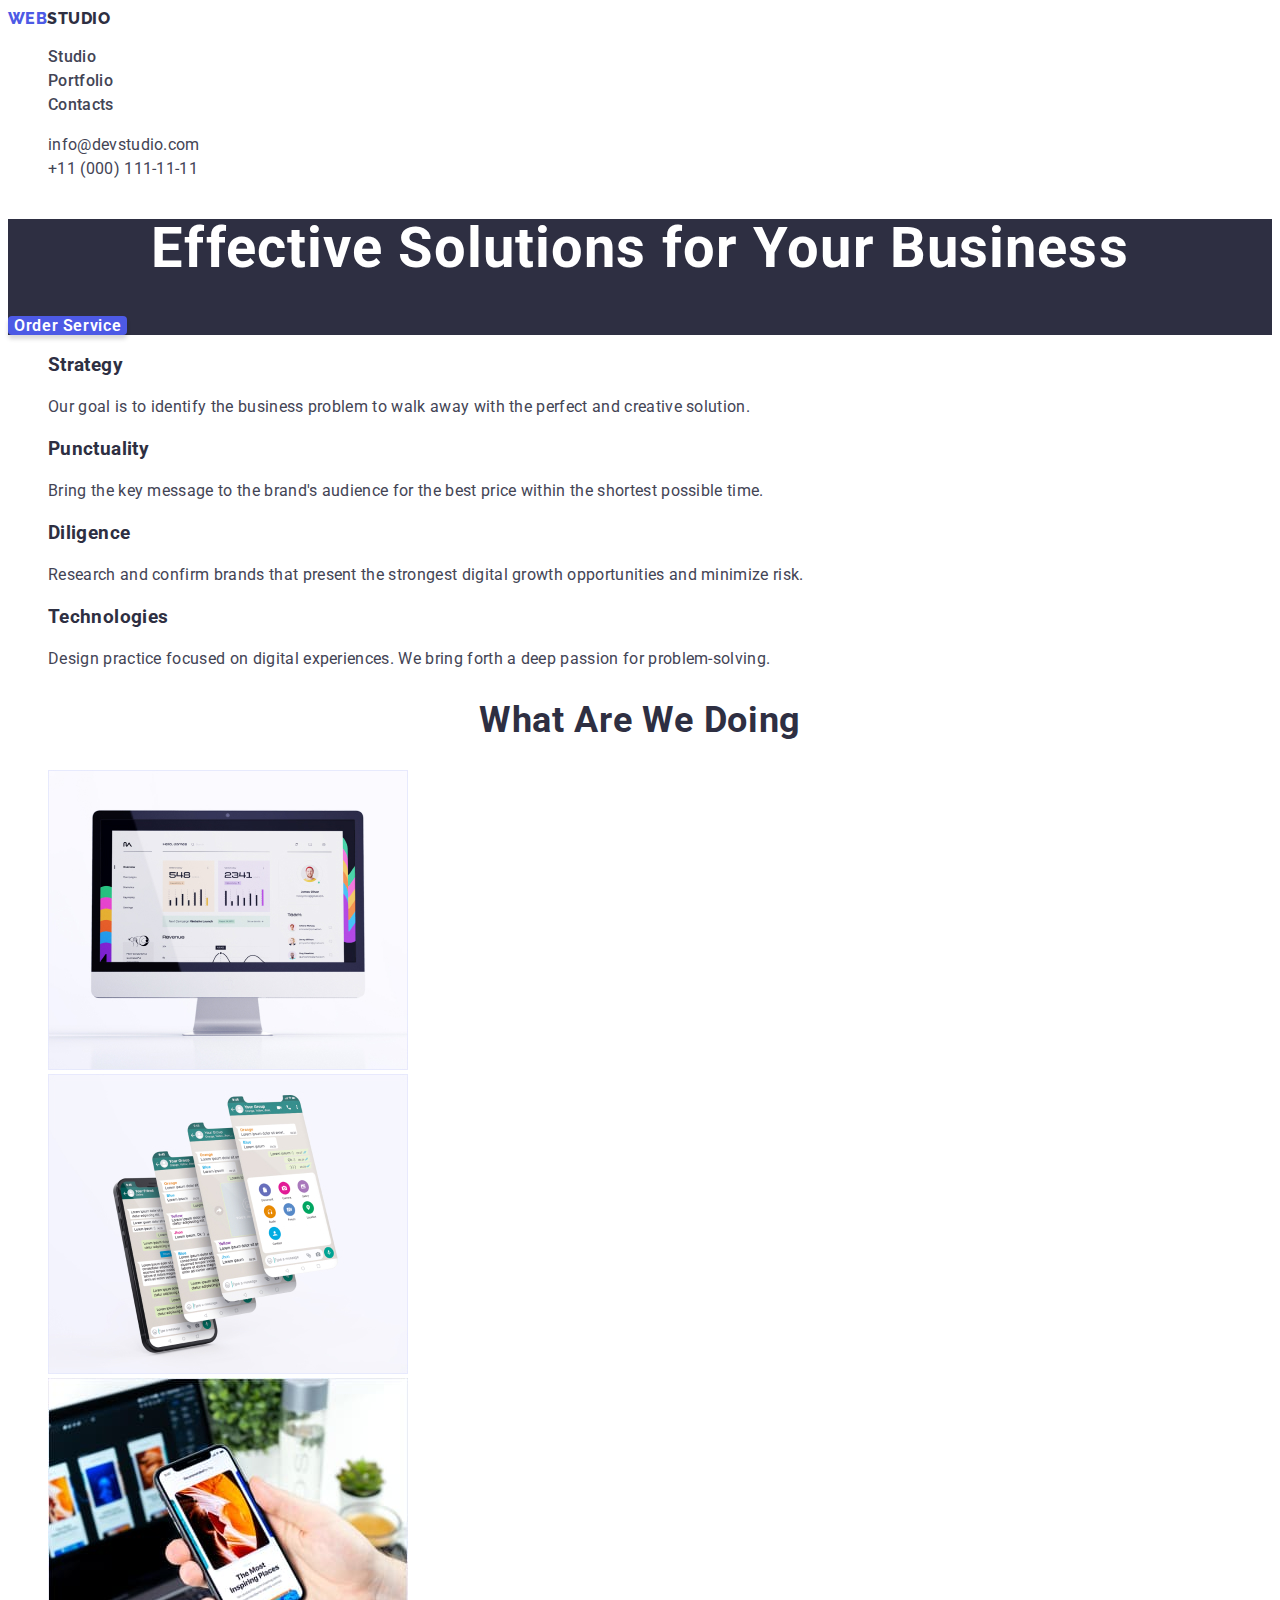
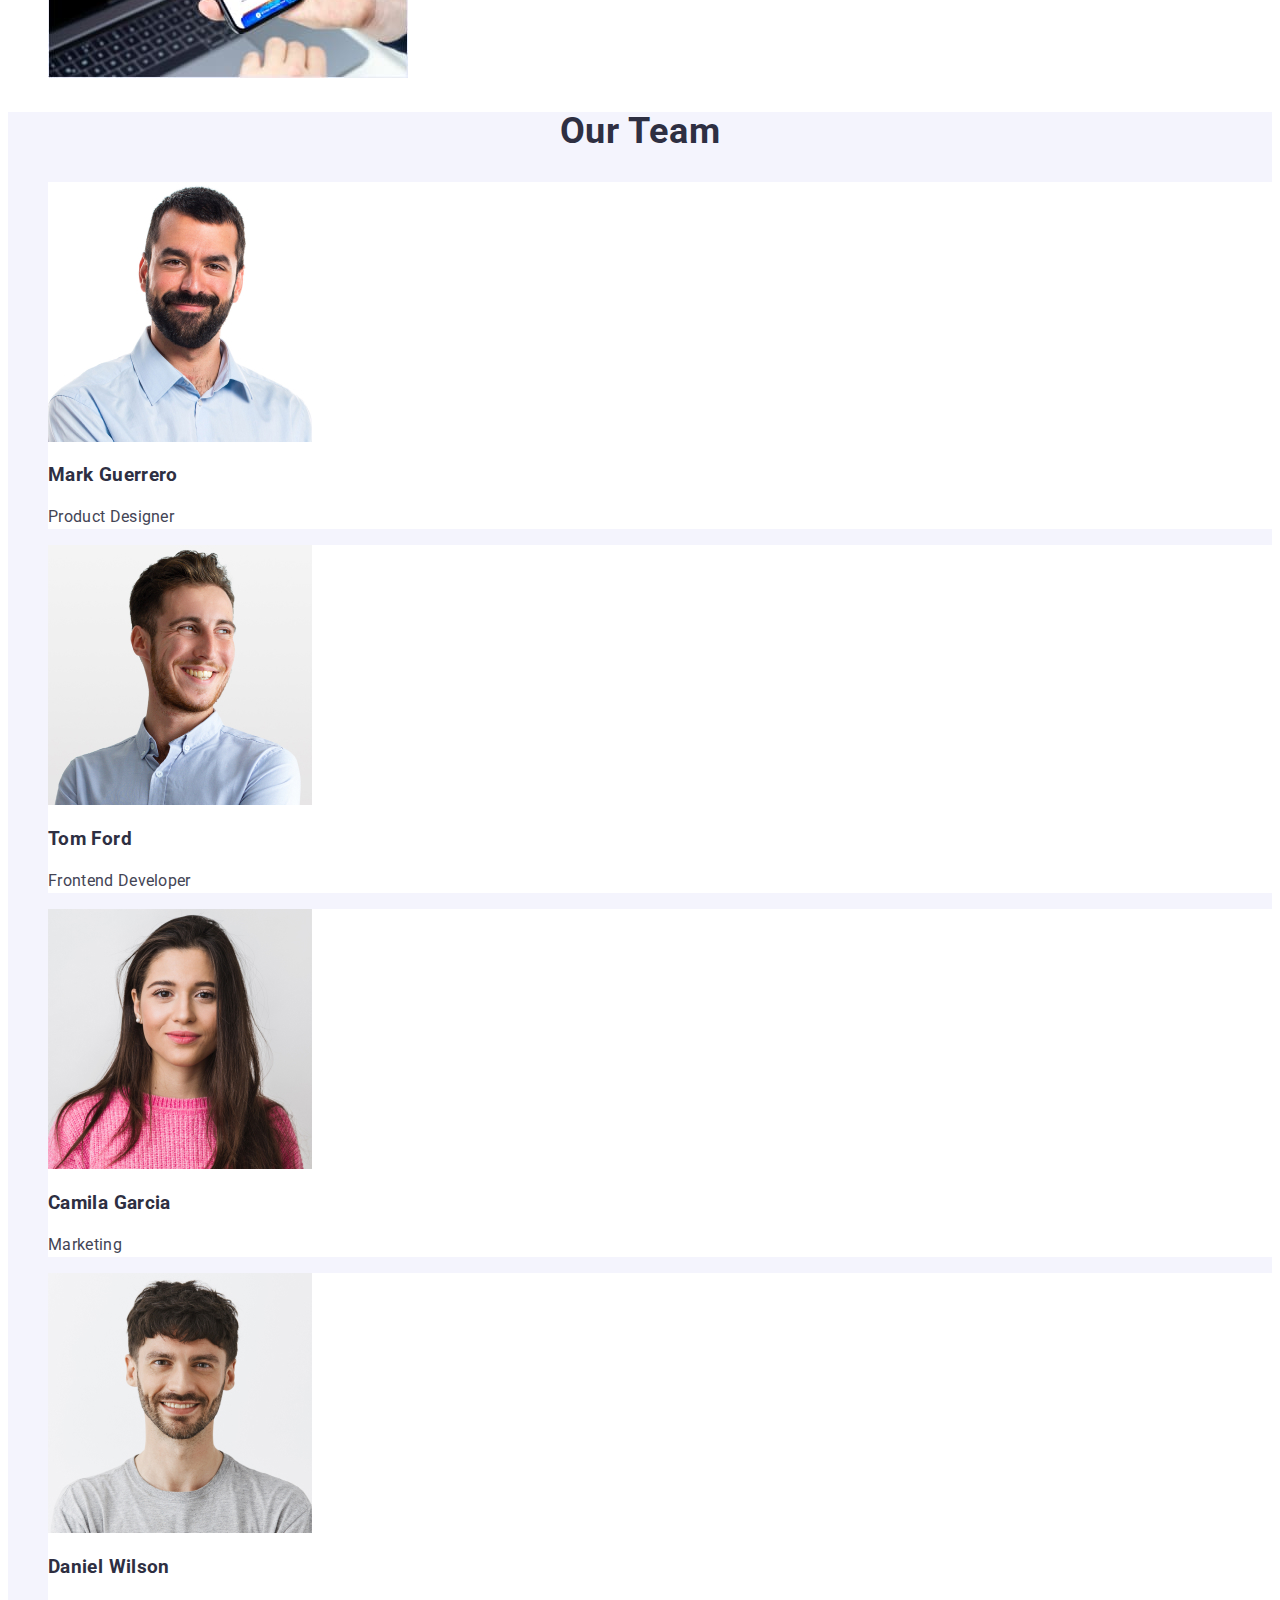
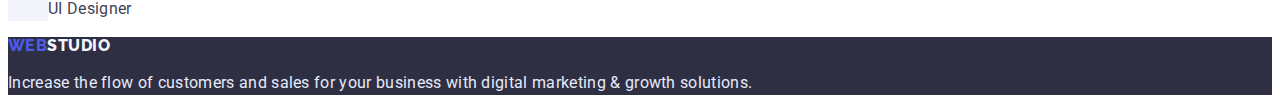
<file: index.html>
<!DOCTYPE html>
<html lang="en">
  <head>
    <meta charset="UTF-8" />
    <meta http-equiv="X-UA-Compatible" content="IE=edge" />
    <meta name="viewport" content="width=device-width, initial-scale=1.0" />
    <link rel="preconnect" href="https://fonts.googleapis.com">
    <link rel="preconnect" href="https://fonts.gstatic.com" crossorigin>
    <link href="https://fonts.googleapis.com/css2?family=Raleway:wght@800&family=Roboto:wght@400;500;700&display=swap" rel="stylesheet">
    <link rel="stylesheet" href="styles/styles.css"> 
    <title>WebStudio</title>
  </head>
  <body class="site-body">
    <header class="header">
      <nav class="header-navigation">
        <a class="header-logo link" href="/"><span class="header-web">WEB</span>STUDIO</a>

        <ul class="header-list list">
          <li class="header-item"><a class="header-link link" href="./index.html">Studio</a></li>
          <li class="header-item"><a class="header-link link" href="./portfolio.html">Portfolio</a></li>
          <li class="header-item"><a class="header-link link" href="">Contacts</a></li>
        </ul>
      </nav>

      <ul class="header-contact list">
        <li class="header-mail"><a class="contact-link link" href="mailto:info@devstudio.com">info@devstudio.com</a></li>
        <li class="header-tel"><a class="contact-link link" href="tel:+11(000)111-11-11">+11 (000) 111-11-11</a></li>
      </ul>
    </header>
    <main>
      <section class="main-section">
        <h1 class="main-title">Effective Solutions for Your Business</h1>
        <button type="button" class="section-btn">Order Service</button>
      </section>

      <section class="merits-section">
        <h2 class="merits-title visually-hidden" >Merits</h2>
        <ul class="merits-list list">
        <li class="merits-item">
          <h3 class="merits-heading">Strategy</h3>
          <p class="merits-paragraph">
            Our goal is to identify the business problem to walk away with the
            perfect and creative solution.
          </p>
        </li>
        <li class="merits-item">
          <h3 class="merits-heading">Punctuality</h3>
          <p class="merits-paragraph">
            Bring the key message to the brand's audience for the best price
            within the shortest possible time.
          </p>
        </li>
        <li class="merits-item">
          <h3 class="merits-heading">Diligence</h3>
          <p class="merits-paragraph">
            Research and confirm brands that present the strongest digital
            growth opportunities and minimize risk.
          </p>
        </li>
        <li class="merits-item">
          <h3 class="merits-heading">Technologies</h3>
          <p class="merits-paragraph">
            Design practice focused on digital experiences. We bring forth a
            deep passion for problem-solving.
          </p>
        </li>
      </ul>
      </section>

      <section class="services-section">
        <h2 class="services-title">What Are We Doing</h2>
        <ul class="services-list list">
          <li class="services-item">
            <img class="serices-img"
              src="./images/desktop.jpg"
              alt="desktop"
              width="360"
              height="300"
            />
          </li>
          <li class="services-item">
            <img class="serices-img"
            src="./images/scrolling.jpg" 
            alt="scrolling" 
            width="360" 
            height="300"/>
            
          </li>
          <li class="services-item">
            <img class="serices-img"
              src="./images/phone.jpg"
              alt="phone"
              width="360"
              height="300"
            />
          </li>
        </ul>
      </section>

      <section class="team-section">
        <h2 class="team-title">Our Team</h2>
        <ul class="team-list list">
          <li class="team-item">
            <img class="team-img"
            src="./images/mark.jpg" 
            alt="Photo Mark" 
            width="264" 
            height="260"/>
            <h3 class="team-member">Mark Guerrero</h3>
            <p class="team-paragraph">Product Designer</p>
          </li>
          <li class="team-item" >
            <img class="team-img"
            src="./images/tom.jpg" 
            alt="Photo Tom" 
            width="264" 
            height="260"/>
            <h3 class="team-member">Tom Ford</h3>
            <p class="team-paragraph">Frontend Developer</p>
          </li>
          <li class="team-item">
            <img class="team-img"
            src="./images/camila.jpg" 
            alt="Photo Camila" 
            width="264" 
            height="260"/>
            <h3 class="team-member">Camila Garcia</h3>
            <p class="team-paragraph">Marketing</p>
          </li>
          <li class="team-item">
            <img class="team-img"
            src="./images/daniel.jpg" 
            alt="Photo Daniel" 
            width="264" 
            height="260"/>
            <h3 class="team-member">Daniel Wilson</h3>
            <p class="team-paragraph">UI Designer</p>
          </li>
        </ul>
      </section>
    </main>
    <footer class="footer-section">
        <a class="footer-logo link" href="/"><span class="footer-web">WEB</span>STUDIO</a>
      <p class="footer-paragraph">
        Increase the flow of customers and sales for your business with digital
        marketing & growth solutions.
      </p>
    </footer>
  </body>
</html>
</file>
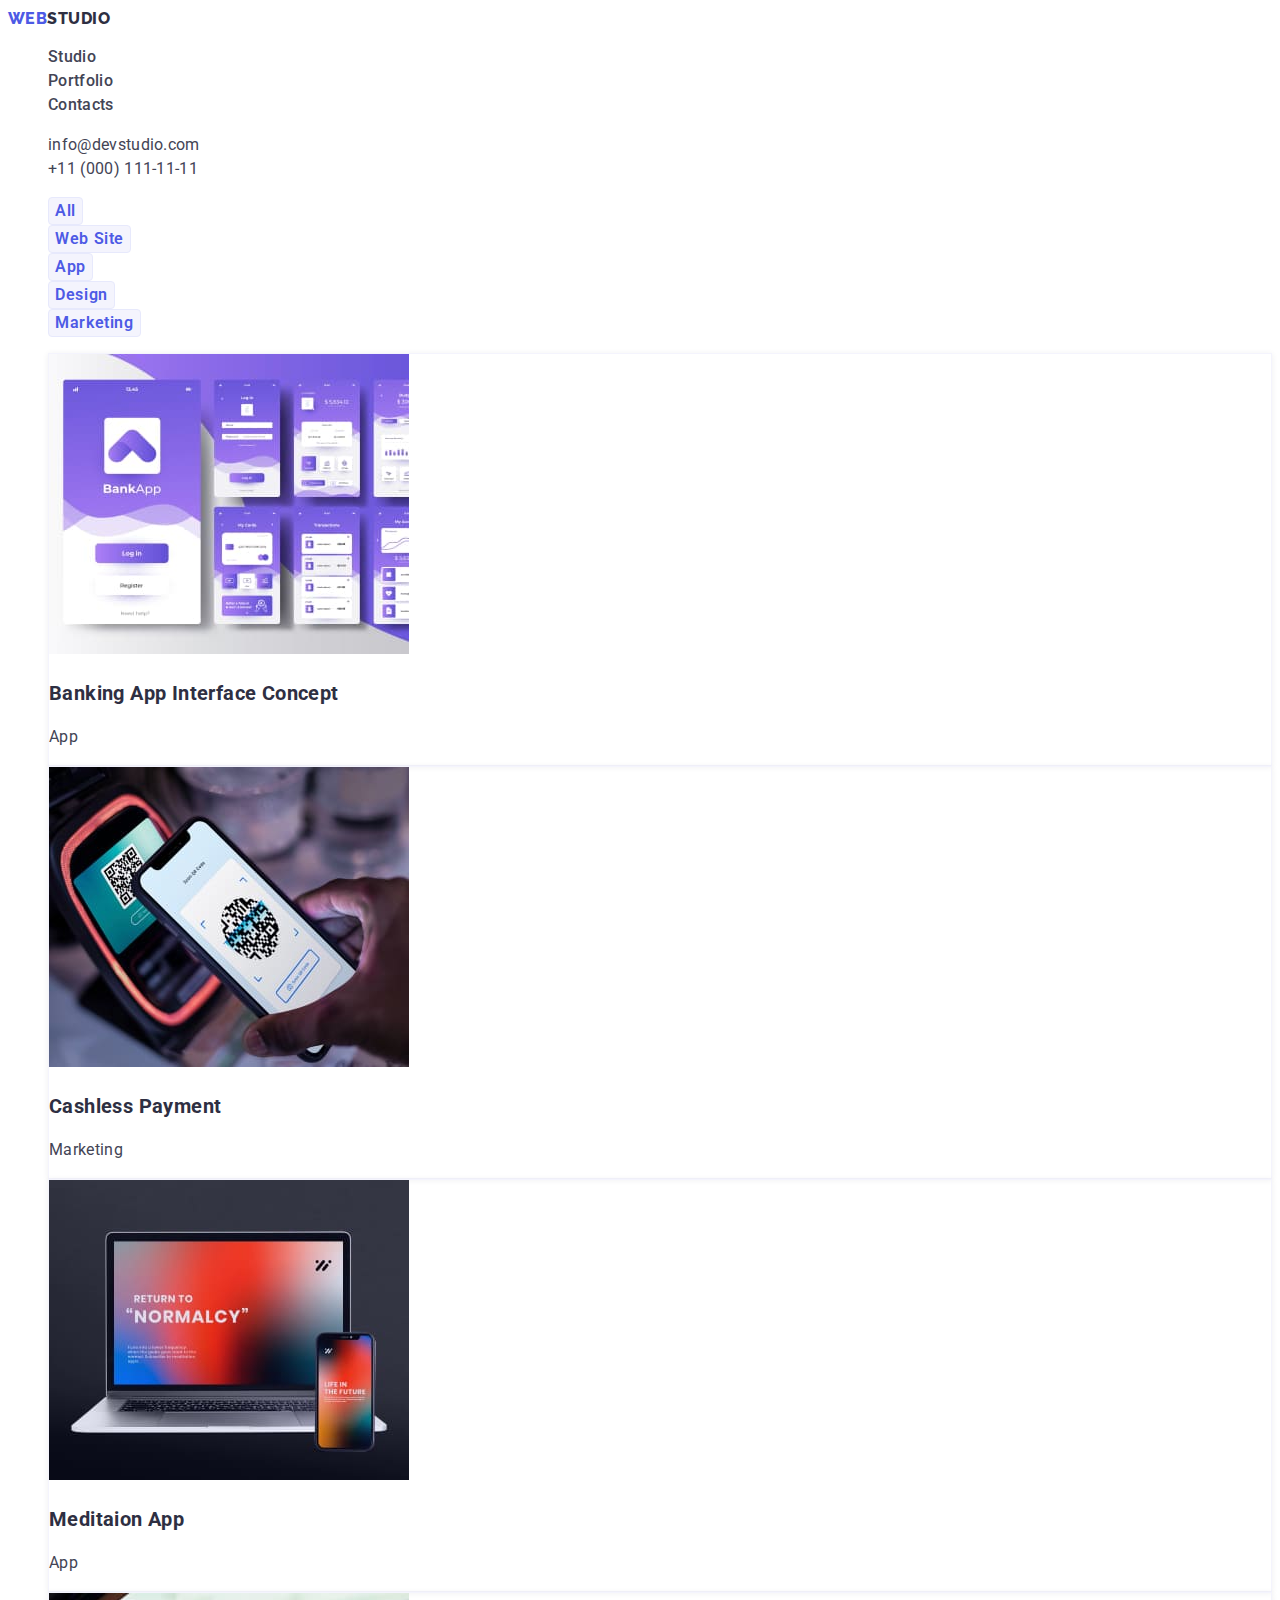
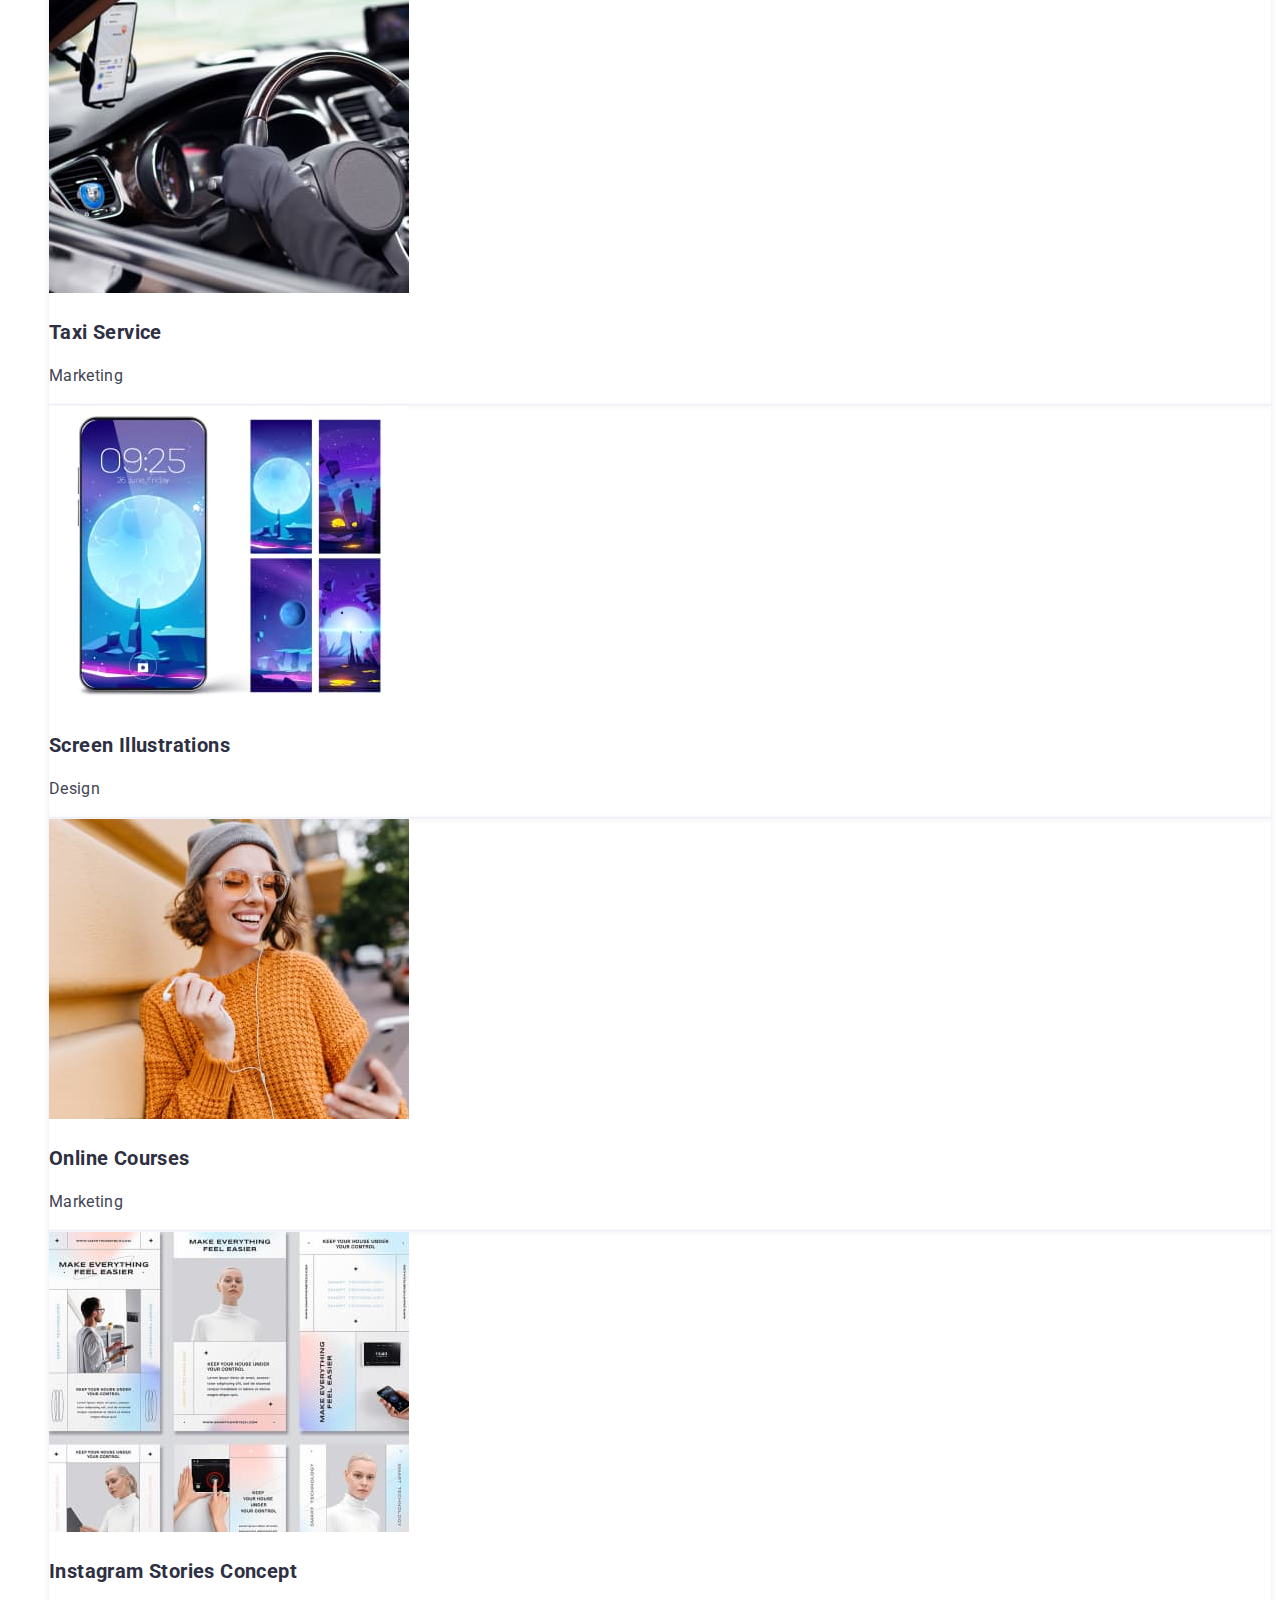
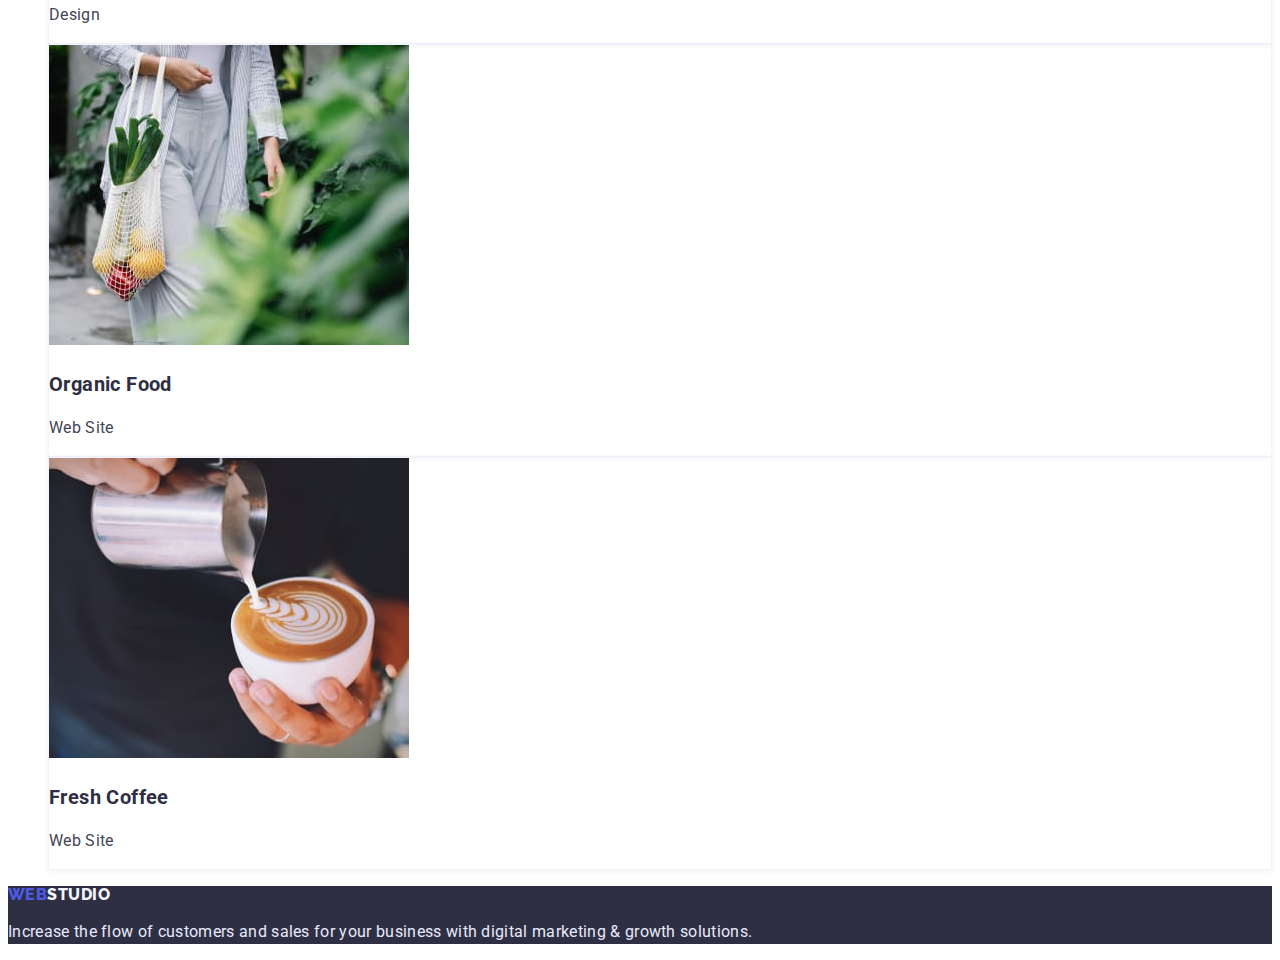
<file: portfolio.html>
<!DOCTYPE html>
<html lang="en">
  <head>
    <meta charset="UTF-8" />
    <meta http-equiv="X-UA-Compatible" content="IE=edge" />
    <meta name="viewport" content="width=device-width, initial-scale=1.0" />
    <link rel="preconnect" href="https://fonts.googleapis.com">
    <link rel="preconnect" href="https://fonts.gstatic.com" crossorigin>
    <link href="https://fonts.googleapis.com/css2?family=Raleway:wght@800&family=Roboto:wght@400;500;700&display=swap" rel="stylesheet">
    <link rel="stylesheet" href="styles/styles.css"> 
    <title>WebStudio</title>
  </head>
      <body class="site-body">
        <header class="header">
          <nav class="header-navigation">
            <a class="header-logo link" href="/"><span class="header-web">WEB</span>STUDIO</a>
    
            <ul class="header-list list">
              <li class="header-item"><a class="header-link link" href="./index.html">Studio</a></li>
              <li class="header-item"><a class="header-link link" href="./portfolio.html">Portfolio</a></li>
              <li class="header-item"><a class="header-link link" href="">Contacts</a></li>
            </ul>
          </nav>
    
          <ul class="header-contact list">
            <li class="header-mail"><a class="contact-link link" href="mailto:info@devstudio.com">info@devstudio.com</a></li>
            <li class="header-tel"><a class="contact-link link" href="tel:+11(000)111-11-11">+11 (000) 111-11-11</a></li>
          </ul>
    </header>
    <main>
        <section class="menu-section">
            <h1 class="menu-header  visually-hidden">Portfolio</h1>
            <ul class="menu-list list">
                <li class="menu-item"><button type="button" class="menu-btn">All</button></li>
                <li class="menu-item"><button type="button" class="menu-btn">Web Site</button></li>
                <li class="menu-item"><button type="button" class="menu-btn">App</button></li>
                <li class="menu-item"><button type="button" class="menu-btn">Design</button></li>
                <li class="menu-item"><button type="button" class="menu-btn">Marketing</button></li>
            </ul>

          
          <ul class="portfolio-list list">
            <li class="portfolio-item">
                <a class="portfolio-link link" href="">
                <img class="portfolio-img"
                src="./images/banking_app.jpg" 
                alt="Banking App"
                width="360"
                height="300">
                
                <h3 class="portfolio-heading">Banking App Interface Concept</h3>
                <p>App</p>
            </a>
            </li>
            <li class="portfolio-item">
                <a class="portfolio-link link" href="">
                <img class="portfolio-img"
                src="./images/cashless_payment.jpg" 
                alt="Cashless Payment"
                width="360"
                height="300">
                <h3 class="portfolio-heading">Cashless Payment</h3>
                <p>Marketing</p>
            </a>
            </li>
            <li class="portfolio-item">
                <a class="portfolio-link link" href="">
                <img class="portfolio-img"
                src="./images/meditation_app.jpg" 
                alt="Meditaion App"
                width="360"
                height="300">
                <h3 class="portfolio-heading">Meditaion App</h3>
                <p>App</p>
            </a>
            </li>
            <li class="portfolio-item">
              <a class="portfolio-link link" href="">
              <img class="portfolio-img"
              src="./images/taxi_service.jpg" 
              alt="Taxi Service"
              width="360"
              height="300">
              <h3 class="portfolio-heading">Taxi Service</h3>
              <p>Marketing</p>
          </a>
          </li>
          <li class="portfolio-item">
              <a class="portfolio-link link" href="">
              <img class="portfolio-img"
              src="./images/screen_illustrations.jpg" 
              alt="Screen Illustrations"
              width="360"
              height="300">
              <h3 class="portfolio-heading">Screen Illustrations</h3>
              <p>Design</p>
          </a>
          </li>
          <li class="portfolio-item">
              <a class="portfolio-link link" href="">
              <img class="portfolio-img"
              src="./images/online_courses.jpg" 
              alt="Online Courses"
              width="360"
              height="300">
              <h3 class="portfolio-heading">Online Courses</h3>
              <p>Marketing</p>
          </a>
          </li>
          <li class="portfolio-item">
            <a class="portfolio-link link" href="">
            <img class="portfolio-img"
            src="./images/instagram_concept.jpg" 
            alt="Instagram Concept"
            width="360"
            height="300">
            <h3 class="portfolio-heading">Instagram Stories Concept</h3>
            <p>Design</p>
        </a>
        </li>
        <li class="portfolio-item">
            <a class="portfolio-link link" href="">
            <img class="portfolio-img"
            src="./images/organic_food.jpg" 
            alt="Food Web Site"
            width="360"
            height="300">
            <h3 class="portfolio-heading">Organic Food</h3>
            <p>Web Site</p>
        </a>
        </li>
        <li class="portfolio-item">
            <a class="portfolio-link link" href="">
            <img class="portfolio-img"
            src="./images/fresh_coffee.jpg" 
            alt="Coffee Web Site"
            width="360"
            height="300">
            <h3 class="portfolio-heading">Fresh Coffee</h3>
            <p>Web Site</p>
        </a>
        </li>
          </ul>
        </section>
    </main>
    <footer class="footer-section">
      <a class="footer-logo link" href="/"><span class="footer-web">WEB</span>STUDIO</a>
    <p class="footer-paragraph">
      Increase the flow of customers and sales for your business with digital
      marketing & growth solutions.
    </p>
  </footer>
</body>
</html>
</file>
<file: styles/styles.css>
:root{
    --primary-brand-color:#4D5AE5;
    --title-text-color:#2E2F42; 
    --description-text-color:#434455;
    --background-color:#fff;
    --backgroung-dark-color: #404BBF;
    --backgroung-light-color:#F4F4FD; 

}

.site-body {
color:var(--description-text-color);
font-family: 'Roboto', sans-serif;
font-size: 16px;    
background-color: var(--background-color);
    
}

.list{
    list-style: none;
}

.link{
    text-decoration: none;
}

.visually-hidden {
    position: absolute;
    width: 1px;
    height: 1px;
    margin: -1px;
    border: 0;
    padding: 0;
    
    white-space: nowrap;
    clip-path: inset(100%);
    clip: rect(0 0 0 0);
    overflow: hidden;
  }



.header{

}
.header-navigation{

}
.header-logo{
font-family: 'Raleway', sans-serif;
font-weight: 800;
line-height: 1.33;
letter-spacing: 0.03em;
text-transform: uppercase;
color: var(--title-text-color);

}
.header-web{
color: #4D5AE5;

}
.header-list{
font-style: normal;
font-weight: 500;
font-size: 16px;
line-height: 1.5;
letter-spacing: 0.02em;
color:var(--title-text-color);

}
.header-item{

  }  
.header-link{
font-weight: 500;
font-size: 16px;
line-height: 1.5;
letter-spacing: 0.02em;
color: var(--description-text-color);

}

.header-link:hover{
    color: var(--backgroung-dark-color);
}
.header-link:focus{
    color: var(--backgroung-dark-color);
}

.header-contact{

}

.header-mail,
.header-tel{

}

.contact-link{
line-height: 1.5;
letter-spacing: 0.02em;
color: var(--description-text-color);
}

.contact-link:hover{
    color: var(--backgroung-dark-color);
}
.contact-link:focus{
    color: var(--backgroung-dark-color);
}
.main-section{
    background-color: var(--title-text-color);
    color: var(--background-color);
}

.main-title{
    font-weight: 700;
    font-size: 56px;
    line-height: 1.07;
    text-align: center;
    letter-spacing: 0.02em;
    color: var(--background-color);
    
}
.section-btn{
font-family: 'Roboto', sans-serif;
font-weight: 600;
font-size: 16px;
line-height: 1.07;
letter-spacing: 0.04em;
color: var(--background-color);
background: var(--primary-brand-color);
box-shadow: 0px 4px 4px rgba(0, 0, 0, 0.15);
border-radius: 4px;
border:none;
cursor: pointer;
}

.section-btn:hover{ 
background-color: var(--backgroung-dark-color);
    }
.section-btn:focus{
    background-color: var(--backgroung-dark-color);  
}
.merits-section{
line-height: 1.5;
letter-spacing: 0.02em;
color: var(--description-text-color);
}

.merits-title{
    
}

.merits-list{

}
.merits-item{

}
.merits-heading{
font-weight: 700;
line-height: 1.2;
letter-spacing: 0.02em;
color: var(--title-text-color);
}

.merits-paragraph{
    line-height: 1.5;
    letter-spacing: 0.02em;
    color: var(--description-text-color);

}

.services-section{


}
.services-title,
.team-title {
font-size: 36px;
font-weight: 700;
line-height: 1.1;
text-align: center;
letter-spacing: 0.02em;
text-transform: capitalize;
color: var(--title-text-color);
}



.services-list{

}
.services-item{

}

.serices-img{

}

.team-section{
background-color: var(--backgroung-light-color);



}

.team-title{

}
.team-list{


}
.team-item{

background-color: var(--background-color);
}

.team-img{

}

.team-member{
font-weight: 700;
line-height: 1.2;
letter-spacing: 0.02em;
color: var(--title-text-color);

}

.team-paragraph{
    line-height: 1.5;
    letter-spacing: 0.02em;
    color: var(--description-text-color);
}

.footer-section{
line-height: 1.5;
letter-spacing: 0.02em;
color: #E7E9FC;
background: var(--title-text-color);
}

.footer-logo{
font-family: 'Raleway';
font-style: normal;
font-weight: 800;
line-height: 1.1;
display: flex;
align-items: center;
letter-spacing: 0.03em;
text-transform: uppercase;
color: var(--backgroung-light-color);
}

.footer-web{
font-family: 'Raleway';
font-style: normal;
font-weight: 800;
line-height: 1.1;
display: flex;
align-items: center;
letter-spacing: 0.03em;
text-transform: uppercase;
color: var(--primary-brand-color);

}
.footer-paragraph{
    line-height: 1.5;
    letter-spacing: 0.02em;
    color: #E7E9FC;
}



.menu-section{
line-height: 1.5;
letter-spacing: 0.02em;
color: var(--description-text-color);
}


.menu-header{

}

.menu-list{

}

.menu-item{

}

.menu-btn{
font-family: 'Roboto';
font-weight: 600;
font-size: 16px;
line-height: 1.5;
text-align: center;
letter-spacing: 0.04em;
color: var(--primary-brand-color);
background: var(--backgroung-light-color);
border: 1px solid #E7E9FC;
border-radius: 4px;
cursor: pointer;
}

.menu-btn:hover
{ 
    background-color: var(--backgroung-dark-color);
    color: var(--background-color);
    }
.menu-btn:focus{
    background-color: var(--backgroung-dark-color);
    color: var(--background-color); 
}

.portfolio-title{

}

.portfolio-list{

}

.portfolio-item{
border: 0.5px solid var(--backgroung-light-color);
box-shadow: 0px 1px 6px rgba(46, 47, 66, 0.08);

}
.portfolio-item:hover{
border: 0.5px solid var(--backgroung-light-color);
box-shadow: 0px 1px 6px rgba(46, 47, 66, 0.08), 
0px 1px 1px rgba(46, 47, 66, 0.16), 
0px 2px 1px rgba(46, 47, 66, 0.08);
}

.portfolio-link{
    line-height: 1.5;
    letter-spacing: 0.02em;
    color: var(--description-text-color); 
}

.portfolio-img{

}

.portfolio-heading{
font-size: 20px;
font-weight: 700;
line-height: 1.2;
letter-spacing: 0.02em;
color: var(--title-text-color);
}
</file>
